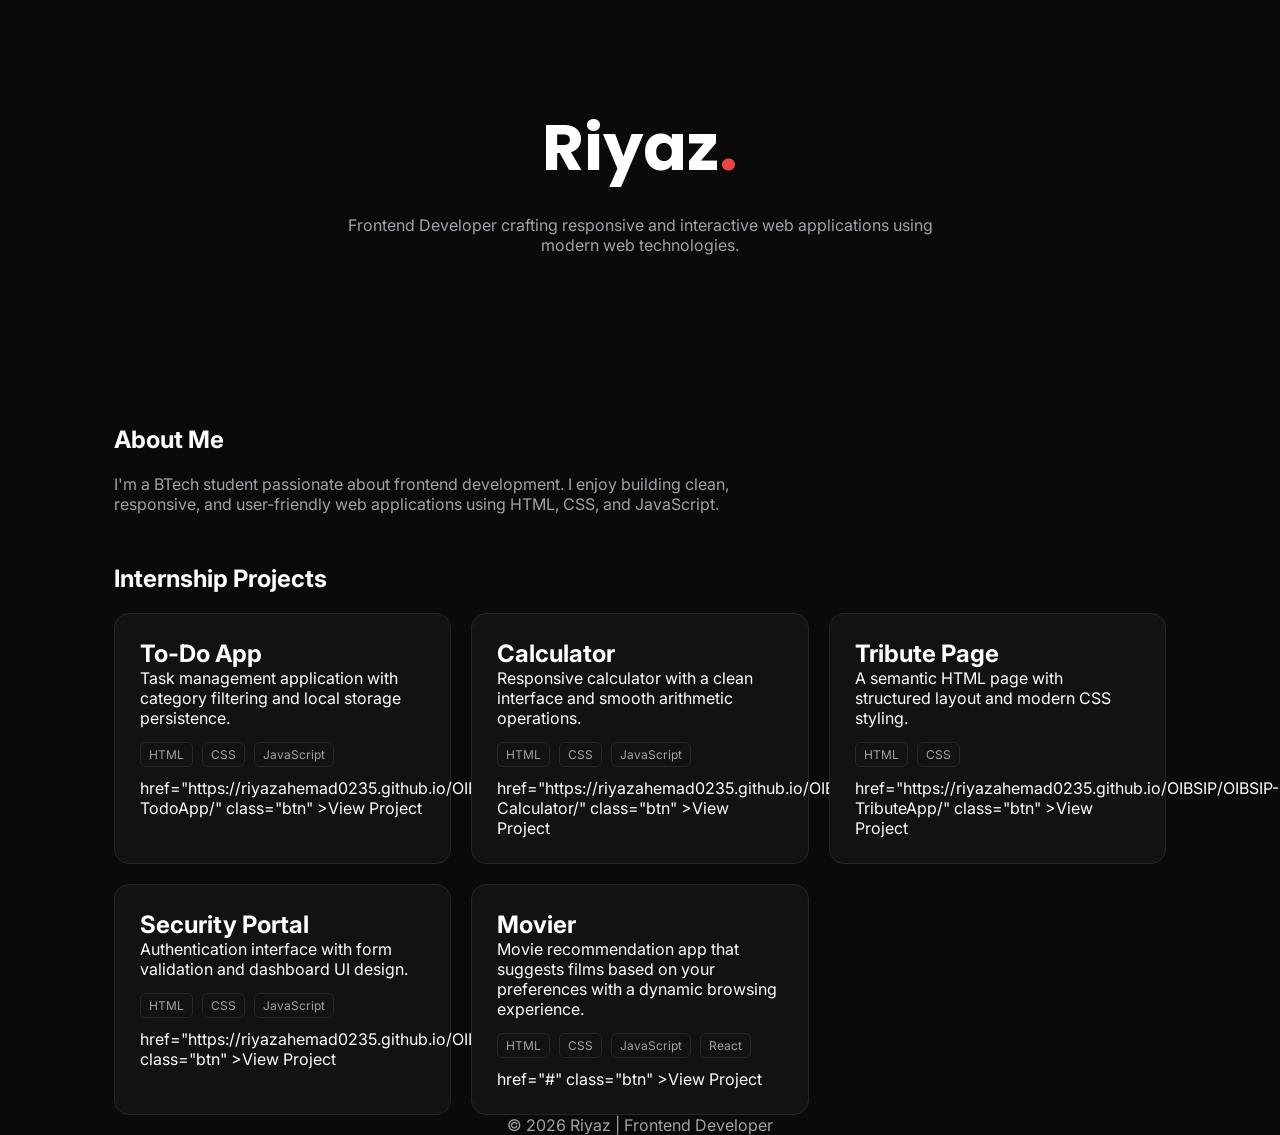
<file: index.html>
<!doctype html>
<html lang="en">
  <head>
    <meta charset="UTF-8" />
    <meta name="viewport" content="width=device-width, initial-scale=1.0" />
    <title>Riyaz | Portfolio</title>

    <!-- Fonts -->
    <link
      href="https://fonts.googleapis.com/css2?family=Inter:wght@300;400;600;800&family=Poppins:wght@600&display=swap"
      rel="stylesheet"
    />

    <link rel="stylesheet" href="style.css" />
  </head>

  <body>
    <!-- HERO -->
    <header class="header container">
      <h1>Riyaz<span class="red-dot">.</span></h1>

      <p>
        Frontend Developer crafting responsive and interactive web applications
        using modern web technologies.
      </p>
    </header>

    <!-- ABOUT -->
    <section class="container about">
      <h2 class="section-title">About Me</h2>
      <p>
        I'm a BTech student passionate about frontend development. I enjoy
        building clean, responsive, and user-friendly web applications using
        HTML, CSS, and JavaScript.
      </p>
    </section>

    <!-- PROJECTS -->
    <main class="container">
      <h2 class="section-title">Internship Projects</h2>

      <section class="projects-grid">
        <!-- TODO -->
        <div class="card">
          <h2>To-Do App</h2>

          <p>
            Task management application with category filtering and local
            storage persistence.
          </p>

          <div class="tech-stack">
            <span>HTML</span>
            <span>CSS</span>
            <span>JavaScript</span>
          </div>

          <div class="card-action">
            
              href="https://riyazahemad0235.github.io/OIBSIP/OIBSIP-TodoApp/"
              class="btn"
              >View Project</a
            >
          </div>
        </div>

        <!-- CALCULATOR -->
        <div class="card">
          <h2>Calculator</h2>

          <p>
            Responsive calculator with a clean interface and smooth arithmetic
            operations.
          </p>

          <div class="tech-stack">
            <span>HTML</span>
            <span>CSS</span>
            <span>JavaScript</span>
          </div>

          <div class="card-action">
            
              href="https://riyazahemad0235.github.io/OIBSIP/OIBSIP-Calculator/"
              class="btn"
              >View Project</a
            >
          </div>
        </div>

        <!-- TRIBUTE -->
        <div class="card">
          <h2>Tribute Page</h2>

          <p>
            A semantic HTML page with structured layout and modern CSS styling.
          </p>

          <div class="tech-stack">
            <span>HTML</span>
            <span>CSS</span>
          </div>

          <div class="card-action">
            
              href="https://riyazahemad0235.github.io/OIBSIP/OIBSIP-TributeApp/"
              class="btn"
              >View Project</a
            >
          </div>
        </div>

        <!-- AUTH -->
        <div class="card">
          <h2>Security Portal</h2>

          <p>
            Authentication interface with form validation and dashboard UI
            design.
          </p>

          <div class="tech-stack">
            <span>HTML</span>
            <span>CSS</span>
            <span>JavaScript</span>
          </div>

          <div class="card-action">
            
              href="https://riyazahemad0235.github.io/OIBSIP/OIBSIP_AuthenticationApp/"
              class="btn"
              >View Project</a
            >
          </div>
        </div>

        <!-- MOVIER -->
        <div class="card">
          <h2>Movier</h2>

          <p>
            Movie recommendation app that suggests films based on your
            preferences with a dynamic browsing experience.
          </p>

          <div class="tech-stack">
            <span>HTML</span>
            <span>CSS</span>
            <span>JavaScript</span>
            <span>React</span>
          </div>

          <div class="card-action">
            
              href="#"
              class="btn"
              >View Project</a
            >
          </div>
        </div>

      </section>
    </main>

    <!-- FOOTER -->
    <footer class="container">
      <p>© 2026 Riyaz | Frontend Developer</p>
    </footer>
  </body>
</html>
</file>
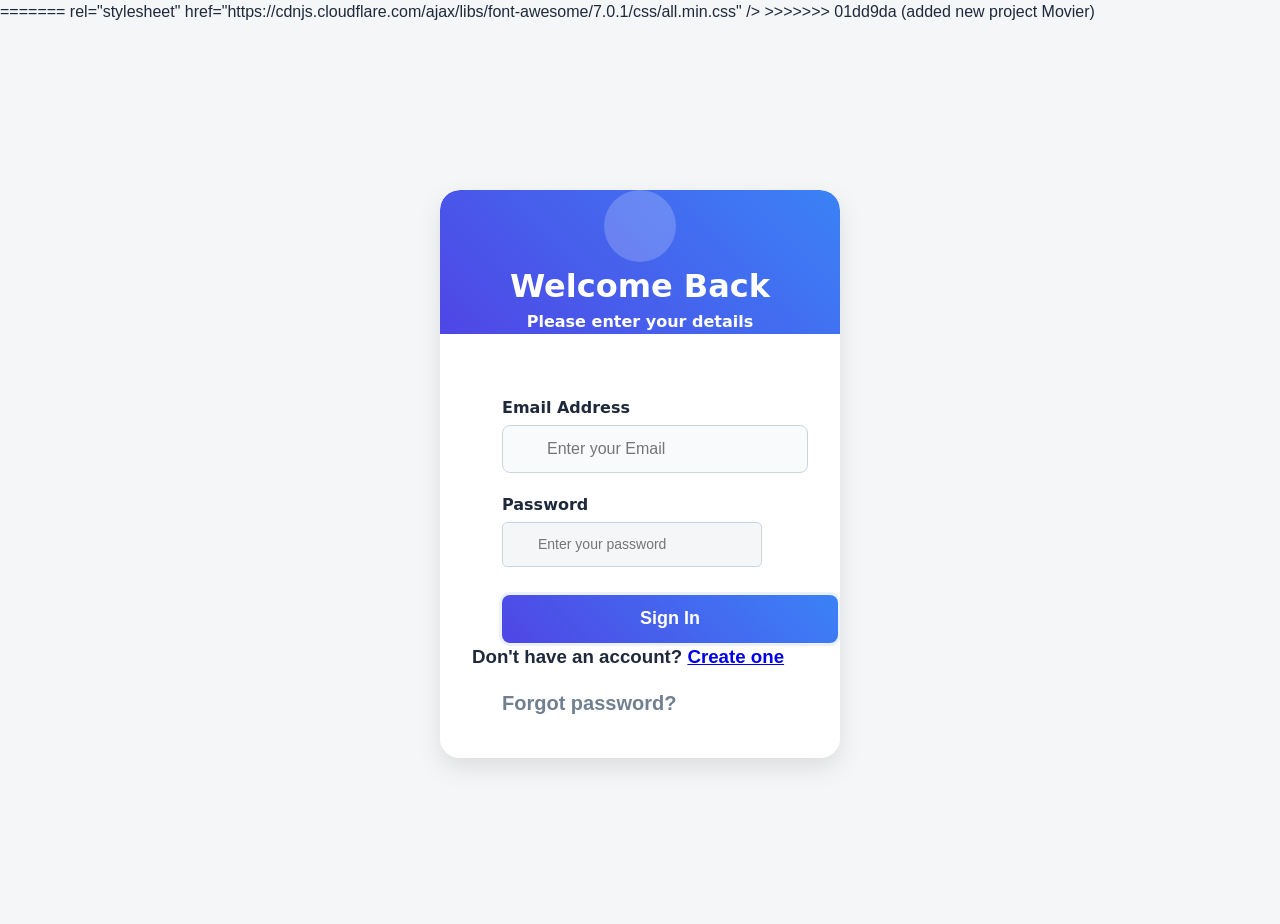
<file: AuthenticationApp/index.html>
<!doctype html>
<html lang="en">
  <head>
    <meta charset="UTF-8" />
    <meta name="viewport" content="width=device-width, initial-scale=1.0" />
    <title>Document</title>
    <link rel="stylesheet" href="style.css" />
    <link
<<<<<<< HEAD
        href="https://fonts.googleapis.com/css2?family=Faster+One&family=Poppins:ital,wght@0,100;0,200;0,300;0,400;0,500;0,600;0,700;0,800;0,900;1,100;1,200;1,300;1,400;1,500;1,600;1,700;1,800;1,900&family=Press+Start+2P&display=swap"
        rel="stylesheet">
    <link rel="icon" href="appLogo.png">
=======
      rel="stylesheet"
      href="https://cdnjs.cloudflare.com/ajax/libs/font-awesome/7.0.1/css/all.min.css"
    />
    <link rel="preconnect" href="https://fonts.googleapis.com" />
    <link rel="preconnect" href="https://fonts.gstatic.com" crossorigin />
    <link
      href="https://fonts.googleapis.com/css2?family=Faster+One&family=Poppins:ital,wght@0,100;0,200;0,300;0,400;0,500;0,600;0,700;0,800;0,900;1,100;1,200;1,300;1,400;1,500;1,600;1,700;1,800;1,900&family=Press+Start+2P&display=swap"
      rel="stylesheet"
    />
  </head>
>>>>>>> 01dd9da (added new project Movier)

  <body>
    <div class="mainContainer">
      <div class="displayContainer">
        <div class="headerContainer">
          <div class="firstSec">
            <i class="fa-solid fa-circle-user" id="userImg"></i>
          </div>
          <div class="secondSec">
            <h1 class="firstTitle">Welcome Back</h1>
            <h4 class="secondTitle">Please enter your details</h4>
          </div>
        </div>
        <div class="loginContainer">
          <div class="emailSection">
            <h4 id="email">Email Address</h4>
            <div class="input-wrapper">
              <i class="fa fa-envelope"></i>
              <input
                class="username"
                type="email"
                placeholder="Enter your Email"
              />
            </div>
          </div>
          <div class="passwordSection">
            <h4 class="password">Password</h4>
            <div class="password-wrapper">
              <i class="fa-solid fa-lock"></i>
              <input
                id="password"
                type="password"
                placeholder="Enter your password"
              />
            </div>
          </div>
          <div class="signSection">
            <button class="signin">Sign In</button>
            <h3 class="nextPage">
              Don't have an account? <a href="register.html"> Create one</a>
            </h3>
            <button class="forgotPassword">Forgot password?</button>
          </div>
        </div>
      </div>
    </div>
    <script src="script.js"></script>
  </body>
</html>
</file>
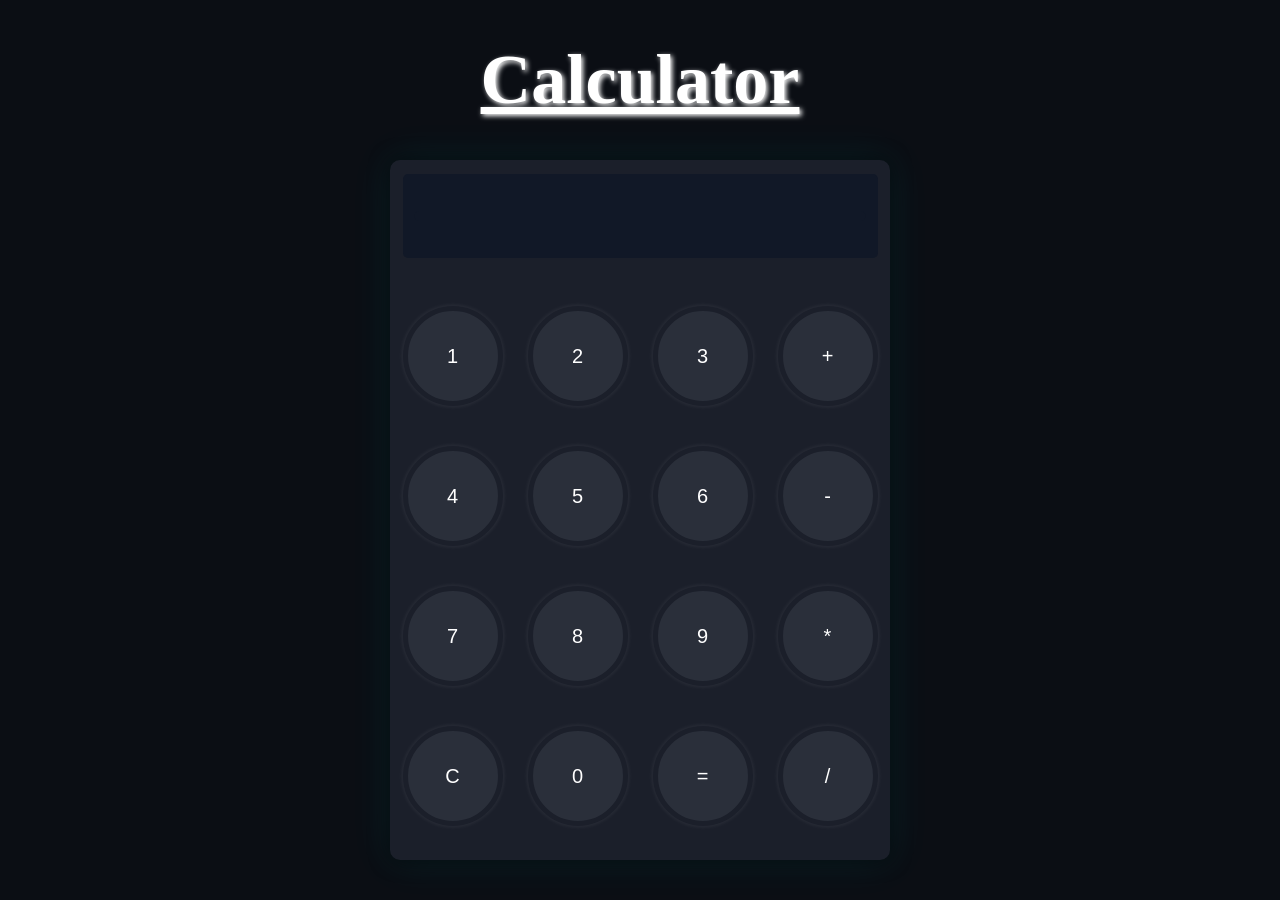
<file: Calculator/index.html>
<!DOCTYPE html>
<html lang="en">
<head>
    <meta charset="UTF-8">
    <meta name="viewport" content="width=device-width, initial-scale=1.0">
    <title>Calculator-OSFIV</title>
    <link rel="stylesheet" href="style.css">
</head>
<body>
    <div class="mainBox">
        <div class="title">
            <h1 class="titleName">Calculator</h1>
        </div>
        <div class="innerBox">
            <div class="outputBox">
                <h1 class="outputBox outputData"></h1>
            </div>
            <div class="buttons">
                <button class="btn">1</button>
                <button class="btn">2</button>
                <button class="btn">3</button>
                <button class="btn">+</button>
                <button class="btn">4</button>
                <button class="btn">5</button>
                <button class="btn">6</button>
                <button class="btn">-</button>
                <button class="btn">7</button>
                <button class="btn">8</button>
                <button class="btn">9</button>
                <button class="btn">*</button>
                <button class="btn">C</button>
                <button class="btn">0</button>
                <button class="btn">=</button>
                <button class="btn">/</button>  
            </div>
        </div>
    </div>
    <script src="script.js"></script>
</body>
</html>
</file>
<file: style.css>
:root {
  --bg-main: #0a0a0a;
  --bg-card: #121212;
  --primary-red: #991b1b;
  --accent-red: #ef4444;
  --text-main: #ffffff;
  --text-muted: #a1a1aa;
  --border-color: #27272a;
  --transition: all 0.3s ease;
}

* {
  margin: 0;
  padding: 0;
  box-sizing: border-box;
}

body {
  background: var(--bg-main);
  color: var(--text-main);
  font-family: "Inter", sans-serif;
}

/* Container */
.container {
  max-width: 1100px;
  margin: auto;
  padding: 0 24px;
}

/* HERO */
.header {
  text-align: center;
  padding: 100px 20px;
}

.header h1 {
  font-size: 4rem;
  font-family: "Poppins", sans-serif;
}

.header p {
  color: var(--text-muted);
  margin: 20px auto;
  max-width: 600px;
}

.red-dot {
  color: var(--accent-red);
}

/* Buttons */
.hero-buttons {
  margin-top: 20px;
}

.btn {
  display: inline-block;
  padding: 10px 20px;
  background: var(--primary-red);
  color: white;
  text-decoration: none;
  border-radius: 10px;
  margin: 5px;
  transition: var(--transition);
}

.btn:hover {
  background: var(--accent-red);
  box-shadow: 0 0 25px rgba(239, 68, 68, 0.4);
}

.secondary {
  background: transparent;
  border: 1px solid var(--border-color);
}

.secondary:hover {
  color: var(--accent-red);
  border-color: var(--accent-red);
}

/* Section */
.section-title {
  margin: 50px 0 20px;
}

/* ABOUT */
.about p {
  color: var(--text-muted);
  max-width: 700px;
}

/* GRID */
.projects-grid {
  display: grid;
  grid-template-columns: repeat(auto-fit, minmax(280px, 1fr));
  gap: 20px;
}

/* CARD */
.card {
  background: var(--bg-card);
  padding: 25px;
  border-radius: 15px;
  border: 1px solid var(--border-color);
  transition: var(--transition);
}

.card:hover {
  transform: translateY(-8px);
  border-color: var(--primary-red);
}

/* TECH STACK */
.tech-stack {
  margin: 15px 0;
}

.tech-stack span {
  font-size: 12px;
  border: 1px solid var(--border-color);
  padding: 4px 8px;
  margin-right: 5px;
  border-radius: 6px;
  color: var(--text-muted);
}

/* FOOTER */
footer {
  text-align: center;
  padding: 40px 0;
  color: var(--text-muted);
}
.card-action {
  margin-top: 10px;
}
</file>
<file: AuthenticationApp/style.css>
/* 1. Global Reset & Improved Base */
* {
  margin: 0;
  padding: 0;
  box-sizing: border-box;
}

:root {
  /* Using variables makes it easier to tweak for high-DPI later */
  --primary-gradient: linear-gradient(45deg, #4f46e5, #3b82f6);
  --bg-color: #f4f6f8;
  --text-main: #1e293b;
  --text-muted: #64748b;
}

body {
  /* System font stack for that "Native" feel on Windows/Ubuntu/Mac */
  font-family:
    -apple-system, BlinkMacSystemFont, "Segoe UI", Roboto, Helvetica, Arial,
    sans-serif;
  background-color: var(--bg-color);
  color: var(--text-main);
  line-height: 1.5;
  -webkit-font-smoothing: antialiased;
}

/* 2. Container: Using min-height instead of fixed height */
.mainContainer {
  min-height: 100vh;
  width: 100%;
  display: flex;
  justify-content: center;
  align-items: center;
  padding: 1.5rem; /* Prevents card from touching edges on small screens */
}

/* 3. The Card: Use max-width instead of 25% */
.displayContainer {
  width: 100%;
  max-width: 400px; /* This keeps it the same size on Windows, Ubuntu, and Mac */
  min-height: 550px;
  background: #ffffff;
  box-shadow: 0 10px 25px rgba(0, 0, 0, 0.1);
  border-radius: 1.25rem;
  overflow: hidden; /* Keeps the header corners rounded */
  display: flex;
  flex-direction: column;
}

/* 4. Header Section */
.headerContainer {
<<<<<<< HEAD
    height: 30%;
    width: 100%;
    background-color: #7C3AED;
    background: linear-gradient(45deg, #4F46E5, #3B82F6);
    border-radius: 20px 20px 0 0;
    display: flex;
    flex-direction: column;
    justify-content: space-around;
    align-items: center;
    font-family: system-ui, -apple-system, BlinkMacSystemFont, 'Segoe UI', Roboto, Oxygen, Ubuntu, Cantarell, 'Open Sans', 'Helvetica Neue', sans-serif;
    color: #FFFFFF;
}

.firstSec {
    height: 7px;
    width: 7px;
    border-radius: 50%;
    display: flex;
    flex-direction: column;
    justify-content: center;
    align-items: center;
}

.secondSec {
    display: flex;
    flex-direction: column;
    justify-content: center;
    align-items: center;
}

#userImg {
    font-size: 50px;
    text-align: center;
    color: white;
    margin-top:25px;
=======
  padding: 2rem 1rem;
  background: var(--primary-gradient);
  display: flex;
  flex-direction: column;
  align-items: center;
  gap: 1rem;
  color: #ffffff;
}

.firstSec {
  height: 4.5rem;
  width: 4.5rem;
  background-color: rgba(255, 255, 255, 0.2);
  border-radius: 50%;
  display: flex;
  justify-content: center;
  align-items: center;
  backdrop-filter: blur(4px);
}

#userImg {
  font-size: 2.5rem;
>>>>>>> 01dd9da (added new project Movier)
}

/* 5. Login Form Section */
.loginContainer {
  padding: 2rem;
  display: flex;
  flex-direction: column;
  gap: 1.25rem;
}

/* Label styling */
label {
  font-weight: 600;
  font-size: 0.875rem;
  margin-bottom: 0.25rem;
  display: block;
}

.input-wrapper,
.password-wrapper {
  position: relative;
  width: 100%;
}

.input-wrapper i,
.password-wrapper i {
  position: absolute;
  left: 1rem;
  top: 50%;
  transform: translateY(-50%);
  color: var(--text-muted);
}

.input-wrapper input,
.password-wrapper input {
  width: 100%;
  height: 3rem;
  padding-left: 2.75rem;
  font-size: 1rem;
  border-radius: 0.5rem;
  border: 1px solid #cbd5e1;
  background-color: #f8fafc;
  transition: all 0.2s ease;
}

.input-wrapper input:focus {
<<<<<<< HEAD
    outline: none;
    border: 1px solid #2F80ED;
}

.loginContainer {
    height: 80%;
    width: 100%;
    background-color: #FFFFFF;
    border-radius: 0px 0px 20px 20px;
    display: flex;
    flex-direction: column;
    gap: 20px;
}

.emailSection {
    display: flex;
    flex-direction: column;
    gap: 5px;
    margin-left: 30px;
    margin-top: 30px;
}

#email {
    font-family: system-ui, -apple-system, BlinkMacSystemFont, 'Segoe UI', Roboto, Oxygen, Ubuntu, Cantarell, 'Open Sans', 'Helvetica Neue', sans-serif;
}

.passwordSection {
    display: flex;
    flex-direction: column;
    gap: 5px;
    margin-left: 30px;
}

.password-wrapper {
    position: relative;
    display: inline-block;
}

.password-wrapper i {
    position: absolute;
    left: 10px;
    top: 50%;
    transform: translateY(-50%);
    color: #888;
    pointer-events: none;
    font-size: 16px
}

.password-wrapper input {
    height: 45px;
    width: 85%;
    font-size: 14px;
    border-radius: 5px;
    background-color: #F4F6F8;
    border: 1px solid #CBD5E1;
    padding-left: 35px;
}

.password {
    font-family: system-ui, -apple-system, BlinkMacSystemFont, 'Segoe UI', Roboto, Oxygen, Ubuntu, Cantarell, 'Open Sans', 'Helvetica Neue', sans-serif;
}

.signSection{
    height: 50%;
    width: 100%;
}
.signin {
    width: 87%;
    height: 2.15em;
    margin-left: 30px;
    font-size: 20px;
    border-radius: 7px;
    background-color: #7C3AED;
    background: linear-gradient(45deg, #4F46E5, #3B82F6);
    cursor: pointer;
    color: #FFFFFF;
=======
  outline: none;
  border-color: #3b82f6;
  background-color: #fff;
  box-shadow: 0 0 0 3px rgba(59, 130, 246, 0.1);
}

/* 6. Buttons & Links */
.signin {
  width: 100%;
  height: 3rem;
  font-size: 1.125rem;
  font-weight: 600;
  border: none;
  border-radius: 0.5rem;
  background: var(--primary-gradient);
  color: white;
  cursor: pointer;
  margin-top: 0.5rem;
  transition: opacity 0.2s;
>>>>>>> 01dd9da (added new project Movier)
}

.signin:hover {
  opacity: 0.9;
}

.forgotPassword {
<<<<<<< HEAD
    width: 87%;
    height: 45px;
    margin-left: 30px;
    font-size: 20px;
    border-radius: 7px;
    cursor: pointer;
    color: #FFFFFF;
    border: none;
    background: none;
    color: slategray;
    margin-top: 10px;
    font-weight: bolder;
}

.successBox {
    height: 100%;
    width: 100%;
    display: flex;
    flex-direction: column;
    justify-content: center;
    align-items: center;
}

.loader {
    width: 200px;
    height: 6px;
    background-color: #E5E7EB;
    overflow: hidden; /* Changed from overflow-y to hidden */
    border-radius: 10px;
    position: relative;
}

.loader::before {
    display: block;
    content: "";
    height: 100%;
    width: 40%;
    background: linear-gradient(90deg, #4F46E5, #06B6D4);
    /* Force GPU rendering to prevent sticking on Windows */
    will-change: transform;
    transform: translate3d(-100%, 0, 0);
    animation: slide 0.5s infinite ease-in-out  ; /* Slower, smoother linear motion */
}

@keyframes slide {
    0% {
        transform: translate3d(-100%, 0, 0);
    }
    100% {
        transform: translate3d(250%, 0, 0);
    }
}

.none {
    display: none;
}

.Message {
    text-align: center;
    /* color: #22bb33; */
    font-size: 28px;
    opacity: 0;
    transition: opacity 0.5s ease;
    font-family: "poppins";
    font-weight: bolder;

}

.successMessage {
    text-align: center;
    color: #22bb33;
    font-size: 28px;
    opacity: 0;
    transition: opacity 0.5s ease;
    font-family: "poppins";
    font-weight: bolder;

}

@keyframes fade2 {
    from {
        opacity: 0;
        transform: scaleY(0);
    }

    to {
        opacity: 1;
        transform: scaleY(1)
    }
}

.showMessage {
    opacity: 1;
    animation: fade2 1s ease-in-out;
    animation-fill-mode: both;
    /* Ensures animation completes */
}

.failedMessage {
    text-align: center;
    color: red;
    font-size: 28px;
    opacity: 0;
    transition: opacity 0.5s ease;
    font-family: "poppins";
    font-weight: bolder;
}


.failedMessage {
    font-size: 30px;
}

#check {
    font-size: 30px;
}

.Message i {
    font-size: 50px
}

.errorMessage {
    color: #ef4444;
    font-family: Poppins, sans-serif;
    font-size: 30px;
    opacity: 0;
}

.showError {
    opacity: 1;
    animation: popError 0.4s ease, shakeError 0.4s ease;
}

/* pop animation */

@keyframes popError {
    0% {
        transform: scale(0.7);
        opacity: 0;
    }

    100% {
        transform: scale(1);
        opacity: 1;
    }
}

/* shake animation */

@keyframes shakeError {
    0% {
        transform: translateX(0);
    }

    25% {
        transform: translateX(-6px);
    }

    50% {
        transform: translateX(6px);
    }

    75% {
        transform: translateX(-6px);
    }

    100% {
        transform: translateX(0);
    }
}
=======
  background: none;
  border: none;
  color: var(--text-muted);
  font-size: 0.875rem;
  font-weight: 600;
  cursor: pointer;
  margin-top: 1rem;
  width: 100%;
  text-align: center;
}
>>>>>>> 01dd9da (added new project Movier)
</file>
<file: Calculator/style.css>
*{
    margin:0;
    padding:0;
    box-sizing:border-box;
}
.mainBox{
    width:100vw;
    height:100vh;
    background-color: #0B0E14;
    display: flex;
    flex-direction: column;
    justify-content: space-evenly;
    align-items: center;
}
.titleName{
    color: white;
    font-size: 70px;
    text-shadow: 2px 2px 5px white;
    text-decoration: underline;
}
.innerBox{
    width:500px;
    height:700px;
    background-color: #1B1F2A;
    /* margin-top: 50px; */
    border-radius: 10px;
    border:none;
    display: flex;
    flex-direction: column;
    justify-content: space-around;
    align-items: center;
    box-shadow: 0 0 20px rgba(0,0,0,0.6),
                0 0 40px rgba(0,255,255,0.1);
}
.outputBox{
    width:95%;
    height:12%;
    background-color: #111827;
    border-radius: 5px;
    display: flex;
    justify-content: center;
    align-items: center;
}
.outputBox .outputData{
    color:#FFFFFF;
    font-size: 30px;
    transition:all 0.2s ease;
}
.buttons{
    width:95%;
    height:80%;
    display: flex;
    flex-direction: row;
    flex-wrap: wrap;
    align-items: center;
    justify-content: space-between;
}
.btn{
    height:100px;
    width: 100px;
    background-color: #2A2F3A;
    color: white;
    font-size: 20px;
    border:5px solid #1B1F2A;
    border-radius: 100px;
    cursor: pointer;
    box-shadow: 0 0 5px rgba(255,255,255,0.1);
}
.btn:hover{
    box-shadow: 0 0 10px #00ffff,
                0 0 20px #00ffff;
    transform: scale(1.05);
}
@keyframes showNumber{
    from{
        opacity: 0;
        transform:scale(0.9);
    }
    to{
        opacity: 1;
        transform: scale(1);
    }
}
.animate{
    animation:showNumber 0.2s ease;
}
</file>
